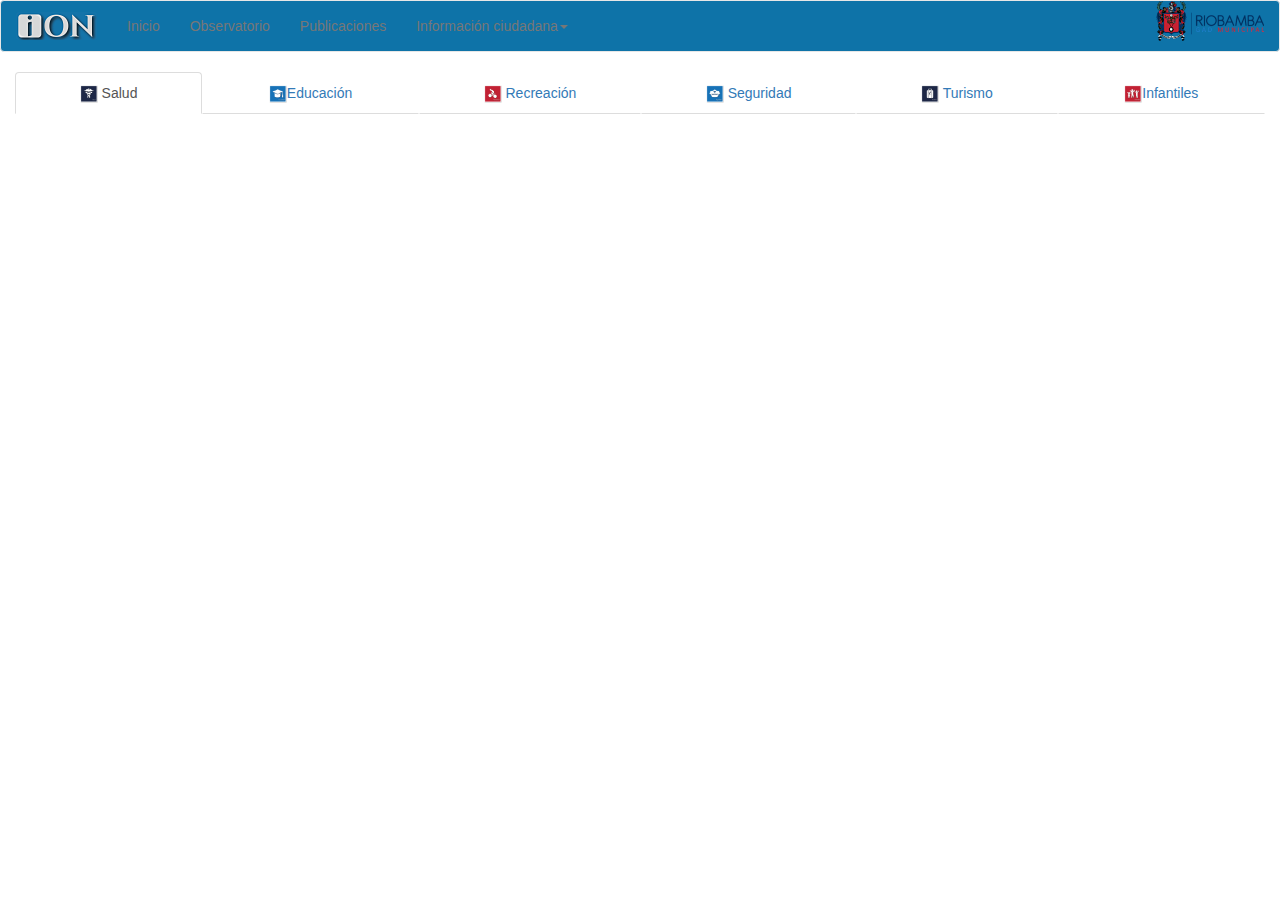
<file: public/abiertos.html>
<!DOCTYPE html>
<html ng-app="pokedex" lang="en">
<head>
	<meta charset="utf-8">
    <link rel="shortcut icon" href="./images/favicon.ico" />
    <link rel="stylesheet" href="./stylesheets/bootstrap.min.css">
    <link rel="stylesheet" href="./stylesheets/hover-min.css"/>
    <link rel="stylesheet" href="./stylesheets/style.css"/>
    <meta name="viewport" content="width=device-width, initial-scale=1">  
</head>
<body>
  <nav class="navbar navbar-default barra-color">
    <div class="container-fluid">
      <!-- Brand and toggle get grouped for better mobile display -->
      <div class="navbar-header">
        <button type="button" class="navbar-toggle collapsed" data-toggle="collapse" data-target="#bs-example-navbar-collapse-1">
          <span class="sr-only">Toggle navigation</span>
          <span class="icon-bar"></span>
          <span class="icon-bar"></span>
          <span class="icon-bar"></span>
        </button>
        <a class="navbar-brand" href="#">
          <figure class="blogo"><img src="./images/logo.png" alt=""></figure>
        </a>
      </div>

      <!-- Collect the nav links, forms, and other content for toggling -->
      <div class="collapse navbar-collapse" id="bs-example-navbar-collapse-1">
        <ul class="nav navbar-nav">
          <li class=""><a href="./">Inicio<span class="sr-only">(current)</span></a></li>
          <li class=""><a href="./observatorio.html">Observatorio<span class="sr-only">(current)</span></a></li>
          <li class=""><a href="./publicaciones.html">Publicaciones<span class="sr-only">(current)</span></a></li>
          <li class="dropdown">
            <a href="#" class="dropdown-toggle" data-toggle="dropdown" role="button" aria-expanded="false">Información ciudadana<span class="caret"></span></a>
            <ul class="dropdown-menu" role="menu">
              <li><a href="./blog">Blog</a></li>
              <li class="active"><a href="./abiertos.html">Datos Abiertos</a></li>
            </ul>
          </li>
        </ul>

        <ul class="nav navbar-nav navbar-right">
          <li>
            <figure><img src="./images/riobamba2.png" alt=""></figure>
          </li>
        </ul>
      </div><!-- /.navbar-collapse -->
    </div><!-- /.container-fluid -->
  </nav>

	<section class="">
		<!-- Tabs -->
          <div class="col-md-12" ng-controller="TabsController as tabs">
            <ul class="nav nav-tabs nav-justified">
              <li ng-class="{ active:tabs.tab===1}"> <a href="#" ng-click="tabs.selectTab(1)"><img src="./images/salud.png" width="18" height="18" alt=""> Salud</a></li>
              <li ng-class="{ active:tabs.tab === 2 }"><a href="#" ng-click="tabs.selectTab(2)"><img src="./images/educacion.png" width="18" height="18" alt="">Educación</a></li>
              <li ng-class="{ active:tabs.tab === 3 }"><a href="#" ng-click="tabs.selectTab(3)"><img src="./images/recreacion.png" width="18" height="18" alt=""> Recreación</a></li>
              <li ng-class="{ active:tabs.tab === 4 }"><a href="#" ng-click="tabs.selectTab(4)"><img src="./images/seguridad.png" width="18" height="18" alt=""> Seguridad</a></li>
              <li ng-class="{ active:tabs.tab === 5 }"><a href="#" ng-click="tabs.selectTab(5)"><img src="./images/turismo2.png" width="18" height="18" alt=""> Turismo</a></li>
              <li ng-class="{ active:tabs.tab === 6 }"><a href="#" ng-click="tabs.selectTab(6)"><img src="./images/infantiles.png" width="18" height="18" alt="">Infantiles</a></li>
            </ul>
            <div class="tab-content">
                <!-- salud -->
                  <br>
                  <div ng-show="tabs.tab === 1">
                    <div class="col-lg-9 col-lg-offset-2" >
                          
                          <script type='text/javascript' src='https://public.tableau.com/javascripts/api/viz_v1.js'></script>
                          <div class='col-md-12 tableauPlaceholder'>
                            <noscript>
                            <a href='#'>
                              <img alt=' ' src='https:&#47;&#47;public.tableau.com&#47;static&#47;images&#47;iO&#47;iON&#47;AnlisisRiobambaSalud&#47;1_rss.png' style='border: none' />
                            </a>
                            </noscript>
                            <object class='tableauViz' width='100%' height="890px" style='display:none;'>
                              <param class="" name='host_url' value='https%3A%2F%2Fpublic.tableau.com%2F' /> 
                              <param class="" name='site_root' value='' />
                              <param class="" name='name' value='iON&#47;AnlisisRiobambaSalud' />
                           
                              <param name='tabs' value='yes' />
                           <param name='toolbar' value='yes' />
                           <param name='static_image' value='https:&#47;&#47;public.tableau.com&#47;static&#47;images&#47;iO&#47;iON&#47;AnlisisRiobambaSalud&#47;1.png' /> 
                           <param name='animate_transition' value='yes' />
                           <param name='display_static_image' value='yes' />
                           <param name='display_spinner' value='yes' />
                           <param name='display_overlay' value='yes' />
                           <param name='display_count' value='yes' />
                           <param name='showVizHome' value='no' />
                           <param name='showTabs' value='y' />
                           <param name='bootstrapWhenNotified' value='true' /> 
                            </object>
                          </div>
                  </div> 

                  <!-- <figure><img src="./images/bisalud.jpg" alt="salud" class="img-responsive"></figure> -->
            </div>
              <!-- Stats -->
              <div ng-show="tabs.tab === 2">
                  <div class="col-lg-9 col-lg-offset-2" >

                    <script type='text/javascript' src='https://public.tableau.com/javascripts/api/viz_v1.js'></script>
                    <div class='tableauPlaceholder'>
                      <noscript>
                        <a href='#'>
                        <img alt=' ' src='https:&#47;&#47;public.tableau.com&#47;static&#47;images&#47;iO&#47;iON&#47;AnlisisRiobambaEducacin&#47;1_rss.png' style='border: none' />
                        </a>
                      </noscript>
                      <object class='tableauViz' width="100%" height="890px" style='display:none;'>
                      <param name='host_url' value='https%3A%2F%2Fpublic.tableau.com%2F' />
                      <param name='site_root' value='' /><param name='name' value='iON&#47;AnlisisRiobambaEducacin' /><param name='tabs' value='yes' /><param name='toolbar' value='yes' /><param name='static_image' value='https:&#47;&#47;public.tableau.com&#47;static&#47;images&#47;iO&#47;iON&#47;AnlisisRiobambaEducacin&#47;1.png' /> <param name='animate_transition' value='yes' /><param name='display_static_image' value='yes' /><param name='display_spinner' value='yes' /><param name='display_overlay' value='yes' /><param name='display_count' value='yes' /><param name='showVizHome' value='no' /><param name='showTabs' value='y' /><param name='bootstrapWhenNotified' value='true' /></object></div>    
                  </div>
              
                  
              </div>
              <!-- Seguridad -->
              <div ng-show="tabs.tab === 3">
             	   <div class="col-lg-9 col-lg-offset-2" >
                      
                      <script type='text/javascript' src='https://public.tableau.com/javascripts/api/viz_v1.js'></script>
                      <div class='tableauPlaceholder'>
                        <noscript><a href='#'>
                        <img alt=' ' src='https:&#47;&#47;public.tableau.com&#47;static&#47;images&#47;iO&#47;iON&#47;AnalisisRiobambaDeportes&#47;1_rss.png' style='border: none' /></a></noscript>
                        <object class='tableauViz' width='100%' height='895px' style='display:none;'><param name='host_url' value='https%3A%2F%2Fpublic.tableau.com%2F' /> <param name='site_root' value='' /><param name='name' value='iON&#47;AnalisisRiobambaDeportes' /><param name='tabs' value='yes' /><param name='toolbar' value='yes' /><param name='static_image' value='https:&#47;&#47;public.tableau.com&#47;static&#47;images&#47;iO&#47;iON&#47;AnalisisRiobambaDeportes&#47;1.png' /> <param name='animate_transition' value='yes' /><param name='display_static_image' value='yes' /><param name='display_spinner' value='yes' /><param name='display_overlay' value='yes' /><param name='display_count' value='yes' /><param name='showVizHome' value='no' /><param name='showTabs' value='y' /><param name='bootstrapWhenNotified' value='true' /></object></div>

                 </div>    
                
              </div>
              <!-- Turismo -->
              <div ng-show="tabs.tab === 4">
             	   <strong>Seguridad</strong>       
              </div>
              <!-- Turismo -->
              <div ng-show="tabs.tab === 5">
             	   <strong>Turismo</strong>       
              </div>
              <div ng-show="tabs.tab === 6">
                 <strong>Infantiles</strong>       
              </div>

            </div>
          </div>
          <!-- /tabs -->
	</section>

	<script src="./javascripts/angular.min.js"></script>
 	<script src="./javascripts/angular-route.min.js"></script>
  <script type="text/javascript" src="./javascripts/jquery-2.1.1.min.js"></script>
	<script src="./javascripts/bootstrap.min.js"></script>
  <script src="./javascripts/app.js"></script>
</body>
</html>
</file>
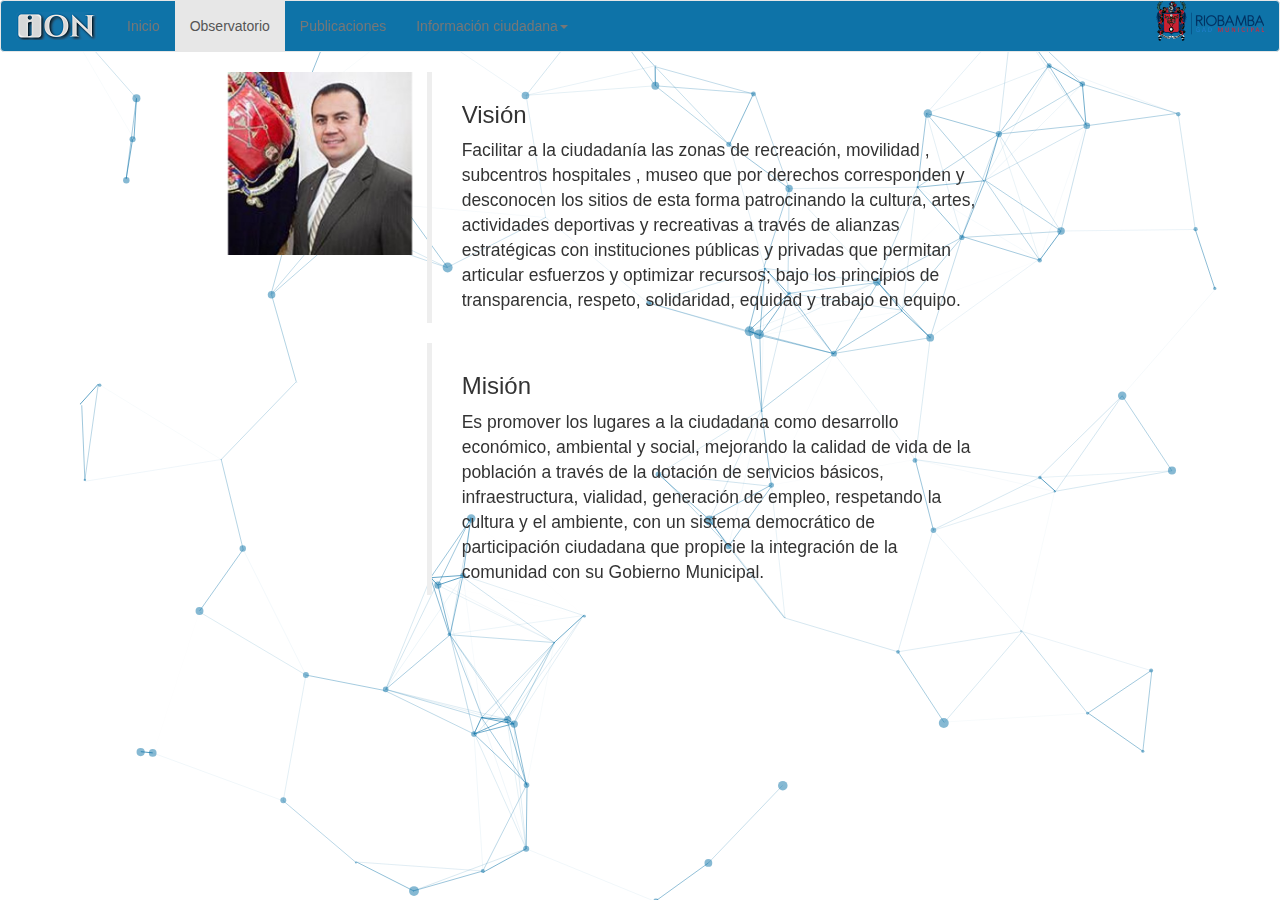
<file: public/observatorio.html>
<!DOCTYPE html>
  <html>
    <head>
    	<meta charset="utf-8">
    	 <link rel="shortcut icon" href="./images/favicon.ico" />
		<link rel="stylesheet" href="./stylesheets/bootstrap.min.css">
	    <link rel="stylesheet" href="./stylesheets/hover-min.css"/>
	    <link rel="stylesheet" href="./stylesheets/style.css"/>
		<meta name="viewport" content="width=device-width, initial-scale=1">	
    </head>

    <body>
    <section id="particles-js"></section>
	<nav class="navbar navbar-default barra-color">
		  <div class="container-fluid">
		    <!-- Brand and toggle get grouped for better mobile display -->
		    <div class="navbar-header">
		      <button type="button" class="navbar-toggle collapsed" data-toggle="collapse" data-target="#bs-example-navbar-collapse-1">
		        <span class="sr-only">Toggle navigation</span>
		        <span class="icon-bar"></span>
		        <span class="icon-bar"></span>
		        <span class="icon-bar"></span>
		      </button>
		      <a class="navbar-brand" href="#">
		      	<figure class="blogo"><img src="./images/logo.png" alt=""></figure>
		      </a>
		    </div>

		    <!-- Collect the nav links, forms, and other content for toggling -->
		    <div class="collapse navbar-collapse" id="bs-example-navbar-collapse-1">
		      <ul class="nav navbar-nav">
		        <li class="hvr-underline-from-center"><a href="./index.html">Inicio<span class="sr-only">(current)</span></a></li>
		       	<li class="hvr-underline-from-center active"><a href="./observatorio.html">Observatorio<span class="sr-only">(current)</span></a></li>
		        <li class="hvr-underline-from-center"><a href="./publicaciones.html">Publicaciones<span class="sr-only">(current)</span></a></li>
		        <li class="dropdown">
		          <a href="#" class="dropdown-toggle" data-toggle="dropdown" role="button" aria-expanded="false">Información ciudadana<span class="caret"></span></a>
		          <ul class="dropdown-menu" role="menu">
		           <!--  <li><a href="./blog">Blog</a></li> -->
		            <li><a href="./abiertos.html">Datos Abiertos</a></li>
		          </ul>
		        </li>
		      </ul>

		      <ul class="nav navbar-nav navbar-right">
		      	<li>
		      		<figure><img src="./images/riobamba2.png" alt=""></figure>
		      	</li>
		      </ul>
		    </div><!-- /.navbar-collapse -->
		  </div><!-- /.container-fluid -->
	</nav>
 
 	<section class="container-fluid">
	 	<div class="row">
	 		<div class="col-md-offset-2 col-md-2">
		 		<figure>
		 			<img src="./images/napo.jpeg" class="img-responsive">
		 		</figure>
	 		</div>
	 		<blockquote class="col-md-8">
		 		<h3 class="hvr-bounce-to-right col-md-8">Visión</h3>
		 		<p class="col-md-8">
					Facilitar a la ciudadanía las zonas de recreación, movilidad , subcentros hospitales , museo que por derechos corresponden y desconocen los sitios de esta forma patrocinando la cultura, artes, actividades deportivas y recreativas a través de alianzas estratégicas con instituciones públicas y privadas que permitan articular esfuerzos y optimizar recursos; bajo los principios de transparencia, respeto, solidaridad, equidad y trabajo en equipo.
				</p>
	 		</blockquote>
	 	</div>
	 	<div class="row">
	 		<blockquote class="col-md-8 col-md-offset-4">
		 		<h3 class="hvr-bounce-to-right col-md-8">Misión</h3>
		 		<p class="col-md-8">Es promover los lugares a la ciudadana como desarrollo económico, ambiental y social, mejorando la calidad de vida de la población a través de la dotación de servicios básicos, infraestructura, vialidad, generación de empleo, respetando la cultura y el ambiente, con un sistema democrático de participación ciudadana que propicie la integración de la comunidad con su Gobierno Municipal.</p>
	 		</blockquote>
	 	</div>
 	</section>

    <script type="text/javascript" src="./javascripts/jquery-2.1.1.min.js"></script>
	<script src="./javascripts//bootstrap.min.js"></script>
	<script src="./javascripts/particles.js"></script>
	<script src="./javascripts/particulas.js"></script>	
  <!--   <script type="text/javascript" src="./javascripts/materialize.min.js"></script>
    
  	 -->
    </body>
  </html>
</file>
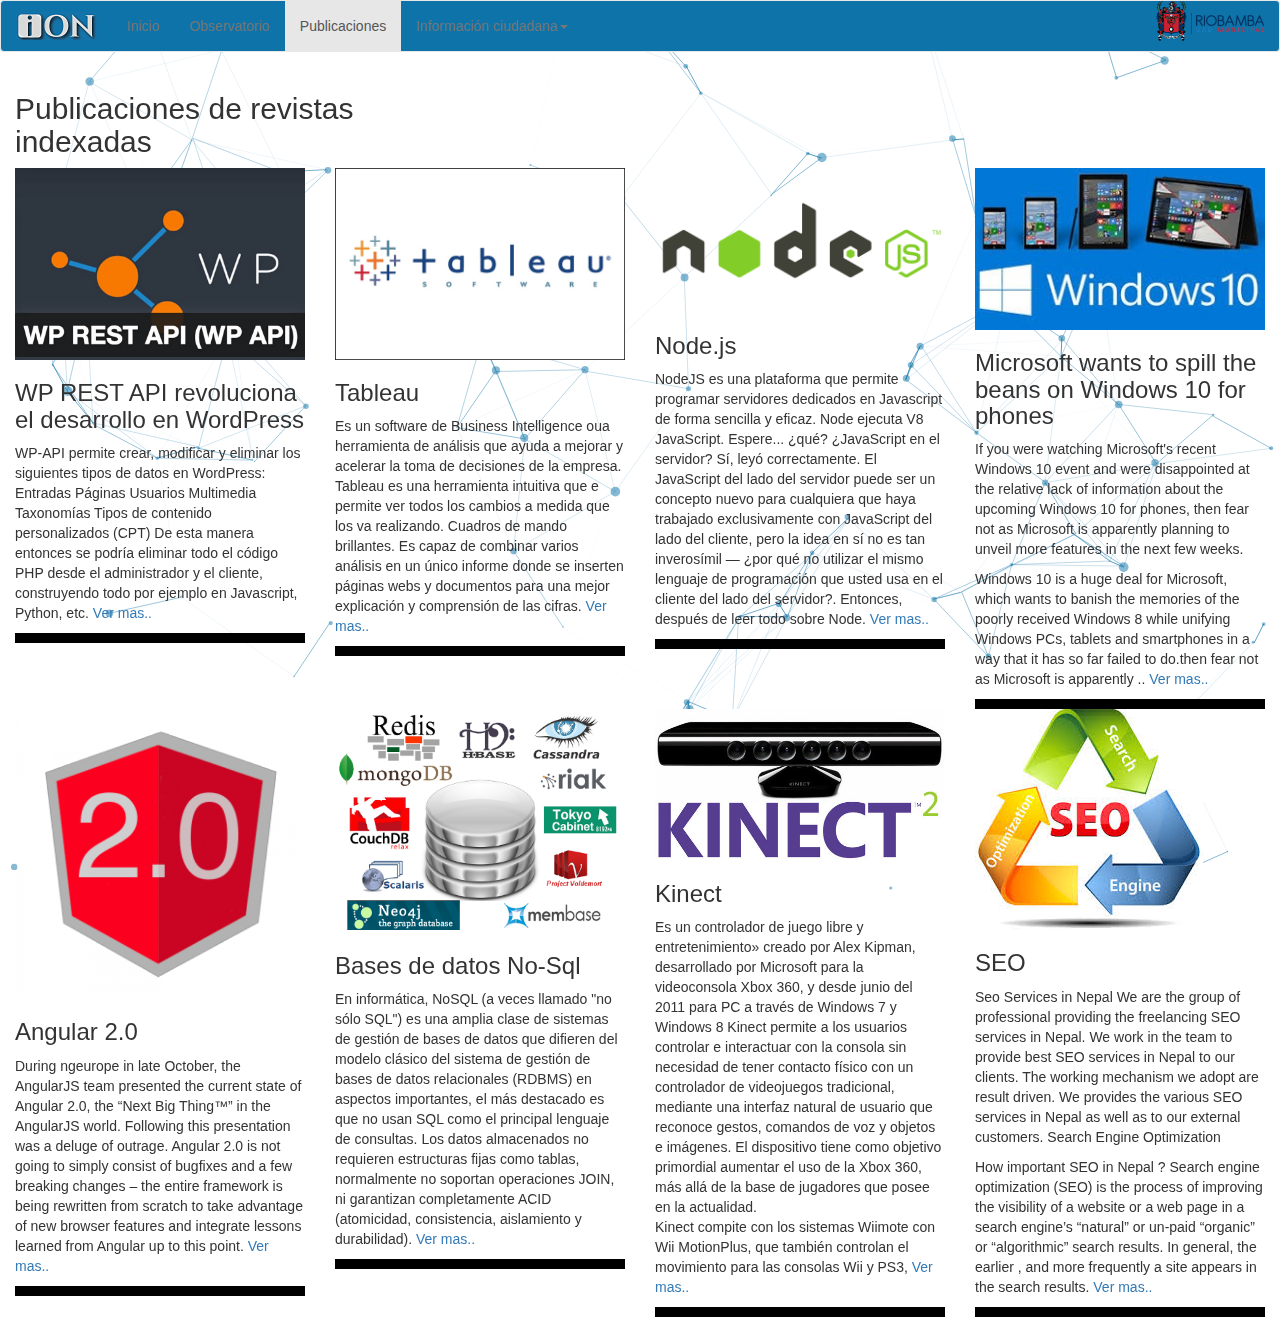
<file: public/publicaciones.html>
<!DOCTYPE html>
  <html>
    <head>
    	<meta charset="utf-8">
    	 <link rel="shortcut icon" href="./images/favicon.ico" />
		<link rel="stylesheet" href="./stylesheets/bootstrap.min.css">
		<link rel="stylesheet" href="https://bootswatch.com/cerulean/bootstrap.min.css">
	    <link rel="stylesheet" href="./stylesheets/hover-min.css"/>
	    <link rel="stylesheet" href="./stylesheets/style.css"/>
		<meta name="viewport" content="width=device-width, initial-scale=1">	
    </head>

    <body>
    	<section id="particles-js"></section>
		<nav class="navbar navbar-default barra-color">
		  <div class="container-fluid">
		    <!-- Brand and toggle get grouped for better mobile display -->
		    <div class="navbar-header">
		      <button type="button" class="navbar-toggle collapsed" data-toggle="collapse" data-target="#bs-example-navbar-collapse-1">
		        <span class="sr-only">Toggle navigation</span>
		        <span class="icon-bar"></span>
		        <span class="icon-bar"></span>
		        <span class="icon-bar"></span>
		      </button>
		      <a class="navbar-brand" href="#">
		      	<figure class="blogo"><img src="./images/logo.png" alt=""></figure>
		      </a>
		    </div>

		    <!-- Collect the nav links, forms, and other content for toggling -->
		    <div class="collapse navbar-collapse" id="bs-example-navbar-collapse-1">
		      <ul class="nav navbar-nav">
		        <li class="hvr-underline-from-center"><a href="./index.html">Inicio<span class="sr-only">(current)</span></a></li>
		       	<li class="hvr-underline-from-center"><a href="./observatorio.html">Observatorio<span class="sr-only">(current)</span></a></li>
		        <li class="hvr-underline-from-center active"><a href="./publicaciones.html">Publicaciones<span class="sr-only">(current)</span></a></li>
		        <li class="dropdown">
		          <a href="#" class="dropdown-toggle" data-toggle="dropdown" role="button" aria-expanded="false">Información ciudadana<span class="caret"></span></a>
		          <ul class="dropdown-menu" role="menu">
		           <!--  <li><a href="./blog">Blog</a></li> -->
		            <li><a href="./abiertos.html">Datos Abiertos</a></li>
		          </ul>
		        </li>
		      </ul>

		      <ul class="nav navbar-nav navbar-right">
		      	<li>
		      		<figure><img src="./images/riobamba2.png" alt=""></figure>
		      	</li>
		      </ul>
		    </div><!-- /.navbar-collapse -->
		  </div><!-- /.container-fluid -->
		</nav>
	 	<section class="container-fluid">
	 		<div class="row">
	 			<h2 class="col-offset-2 col-lg-4 ">Publicaciones de revistas indexadas</h2>
	 		</div>
	 	</section>

	 	<section class="container-fluid">
	 	<div class="row">
	 		<section class="col-md-6 col-lg-3">
	 			<figure><img src="./images/wp-rest-api.jpg" class="img-responsive" alt="https://platzi.com/blog/wp-api-rest/"></figure>
		 		<h3 class="hvr-bounce-to-right">WP REST API revoluciona el desarrollo en WordPress</h3>
		 		<p class="">WP-API permite crear, modificar y eliminar los siguientes tipos de datos en WordPress:
				
				Entradas
				Páginas
				Usuarios
				Multimedia
				Taxonomías
				Tipos de contenido personalizados (CPT)
				De esta manera entonces se podría eliminar todo el código PHP desde el administrador y el cliente, construyendo todo por ejemplo en Javascript, Python, etc.
				<a href="https://platzi.com/blog/wp-api-rest/"> Ver mas.. </a>	
			</p>
			<div class="line"></div>
	 		</section>
	 		<section class=" col-md-6 col-lg-3">
	 			<figure><img src="./images/tableau.png" class="img-responsive" alt=""></figure>
		 		<h3 class="hvr-bounce-to-right"> Tableau</h3> 
		 		<p class="">
		 		Es un software de Business Intelligence oua herramienta de análisis que ayuda a mejorar y acelerar la toma de decisiones de la empresa.
				Tableau es una herramienta intuitiva que e permite ver todos los cambios a medida que los va realizando.
				Cuadros de mando brillantes. Es capaz de combinar varios análisis en un único informe donde se inserten páginas webs y documentos para una mejor explicación y comprensión de las cifras.
				<a href="https://books.google.com.ec/books?id=ghR4ixTvTY0C&pg=PA47&dq=tableau&hl=es&sa=X&ei=ri6GVeTlIYGa-AHon62wDA&ved=0CCkQ6AEwATgK#v=onepage&q=tableau&f=false"> Ver mas.. </a>	
				</p>
			<div class="line"></div>
	 		</section>
	 		<section class=" col-md-6 col-lg-3">
	 			<figure><img src="./images/nodejs.png" class="img-responsive" alt=""></figure>
		 		<h3 class="hvr-bounce-to-right"> Node.js </h3> 
		 		<p class="">NodeJS es una plataforma que permite programar servidores dedicados en Javascript de forma sencilla y eficaz.
		 		Node ejecuta V8 JavaScript. Espere... ¿qué? ¿JavaScript en el servidor? Sí, leyó correctamente. El JavaScript del lado del servidor puede ser un concepto nuevo para cualquiera que haya trabajado exclusivamente con JavaScript del lado del cliente, pero la idea en sí no es tan inverosímil — ¿por qué no utilizar el mismo lenguaje de programación que usted usa en el cliente del lado del servidor?.
		 		Entonces, después de leer todo sobre Node.
				<a href="https://books.google.com.ec/books?id=tRo2h2MbgHkC&printsec=frontcover&dq=node&hl=en&sa=X&ei=izCGVZmTHIPZ-QHbuoGgCQ&redir_esc=y#v=onepage&q=node&f=false"> Ver mas.. </a>	
				</p>
			<div class="line"></div>
	 		</section>
	 		<section class=" col-md-6 col-lg-3">
	 			<figure><img src="./images/w10.jpg" class="img-responsive" alt=""></figure>
		 		<h3 class="hvr-bounce-to-right"> Microsoft wants to spill the beans on Windows 10 for phones</h3> 
		 		<p class="">If you were watching Microsoft's recent Windows 10 event and were disappointed at the relative lack of information about the upcoming Windows 10 for phones, then fear not as Microsoft is apparently planning to unveil more features in the next few weeks. </p>
				<p>
				Windows 10 is a huge deal for Microsoft, which wants to banish the memories of the poorly received Windows 8 while unifying Windows PCs, tablets and smartphones in a way that it has so far failed to do.then fear not as  Microsoft is apparently ..
				<a href="https://books.google.com.ec/books?id=NRYDrgEACAAJ&dq=windows+phone+10&hl=en&sa=X&ei=UzWGVbqmIIKz-AGJ2YD4BA&redir_esc=y"> Ver mas.. </a>	
				</p>
			<div class="line"></div>
	 		</section>
	 	</div>
	 		<div class="row">
	 		<section class=" col-md-6 col-lg-3">
	 			<figure><img src="./images/angular.png" class="img-responsive" alt="https://platzi.com/blog/wp-api-rest/"></figure>
		 		<h3 class="hvr-bounce-to-right">Angular 2.0</h3>
		 		<p class="">During ngeurope in late October, the AngularJS team presented the current state of Angular 2.0, the “Next Big Thing™” in the AngularJS world. Following this presentation was a deluge of outrage. Angular 2.0 is not going to simply consist of bugfixes and a few breaking changes – the entire framework is being rewritten from scratch to take advantage of new browser features and integrate lessons learned from Angular up to this point.			<a href="http://www.effectiveui.com/blog/2014/11/20/angular-2-0-a-reaction-to-the-reaction/"> Ver mas.. </a>	
			</p>
			<div class="line"></div>
	 		</section>
	 		<section class=" col-md-6 col-lg-3">
	 			<figure><img src="./images/nosql.png" class="img-responsive" alt=""></figure>
		 		<h3 class="hvr-bounce-to-right">Bases de datos No-Sql</h3> 
		 		<p class="">
		 		En informática, NoSQL (a veces llamado "no sólo SQL") es una amplia clase de sistemas de gestión de bases de datos que difieren del modelo clásico del sistema de gestión de bases de datos relacionales (RDBMS) en aspectos importantes, el más destacado es que no usan SQL como el principal lenguaje de consultas. Los datos almacenados no requieren estructuras fijas como tablas, normalmente no soportan operaciones JOIN, ni garantizan completamente ACID (atomicidad, consistencia, aislamiento y durabilidad).
				<a href="https://books.google.com.ec/books?id=AyY1a6-k3PIC&printsec=frontcover&dq=no+sql&hl=en&sa=X&ei=kDiGVab-NYz6-AHyyLTQCQ&redir_esc=y#v=onepage&q=no%20sql&f=falsee"> Ver mas.. </a>	
				</p>
			<div class="line"></div>
	 		</section>
	 		<section class=" col-md-6 col-lg-3">
	 			<figure><img src="./images/kinect.jpg" class="img-responsive" alt=""></figure>
		 		<h3 class="hvr-bounce-to-right">Kinect</h3> 
		 		<p class="">Es un controlador de juego libre y entretenimiento» creado por Alex Kipman, desarrollado por Microsoft para la videoconsola Xbox 360, y desde junio del 2011 para PC a través de Windows 7 y Windows 8 Kinect permite a los usuarios controlar e interactuar con la consola sin necesidad de tener contacto físico con un controlador de videojuegos tradicional, mediante una interfaz natural de usuario que reconoce gestos, comandos de voz y objetos e imágenes. El dispositivo tiene como objetivo primordial aumentar el uso de la Xbox 360, más allá de la base de jugadores que posee en la actualidad. <br>
		 		Kinect compite con los sistemas Wiimote con Wii MotionPlus, que también controlan el movimiento para las consolas Wii y PS3,
				<a href="https://books.google.com.ec/books?id=MupB_VAmtdEC&printsec=frontcover&dq=kinect&hl=es&sa=X&ei=2DmGVZrEG4va-QGb2oyoCg&ved=0CB4Q6AEwAA#v=onepage&q=kinect&f=false"> Ver mas.. </a>	
				</p>
			<div class="line"></div>
	 		</section>
	 		<section class=" col-md-6 col-lg-3">
	 			<figure><img src="./images/seo.jpg" class="img-responsive" alt=""></figure>
		 		<h3 class="hvr-bounce-to-right">SEO</h3> 
		 		<p class="">Seo Services in Nepal We are the group of professional providing the freelancing SEO services in Nepal. We work in the team to provide best SEO services in Nepal to our clients. The working mechanism we adopt are result driven. We provides the various SEO services in Nepal as well as to our external customers. Search Engine Optimization</p>
				<p>
				How important SEO in Nepal ? Search engine optimization (SEO) is the process of improving the visibility of a website or a web page in a search engine’s “natural” or un-paid “organic” or “algorithmic” search results. In general, the earlier , and more frequently a site appears in the search results.
				<a href="https://books.google.com.ec/books?id=NRYDrgEACAAJ&dq=windows+phone+10&hl=en&sa=X&ei=UzWGVbqmIIKz-AGJ2YD4BA&redir_esc=y"> Ver mas.. </a>	
				</p>
			<div class="line"></div>
	 		</section>
	 	</div>
	 	</section>


	    <script type="text/javascript" src="https://code.jquery.com/jquery-2.1.1.min.js"></script>
		<script src="https://maxcdn.bootstrapcdn.com/bootstrap/3.3.4/js/bootstrap.min.js"></script>
		<script src="./javascripts/particles.js"></script>
		<script src="./javascripts/particulas.js"></script>	
	  <!--   <script type="text/javascript" src="./javascripts/materialize.min.js"></script>
    
  	 -->
    </body>
  </html>
</file>
<file: public/stylesheets/style.css>
.dijitTabChecked{
	display: none;
}

#particles-js{
	width: 100%;
	height: 100%;
	position: fixed;
	background: #fff;
}	
.line { 
  background-color: black;
  height: 10px;
  width: 100%;
}
.barra-color{
	background-color:#0E73A8;
	background-image: linear-gradient(#0E73A8, #0E73A8, #0E73A8);
}
.letra{
	 color: black;
	 font-size: 0.8em;
}
.borde{
	margin-bottom: 2em;
}
.blogo{
	margin-top: -0.2em;
}
@media screen (max-width: 500px;) {
	.letra{
	 color: black;
	 font-size: 0.5em;
	}
}
</file>
